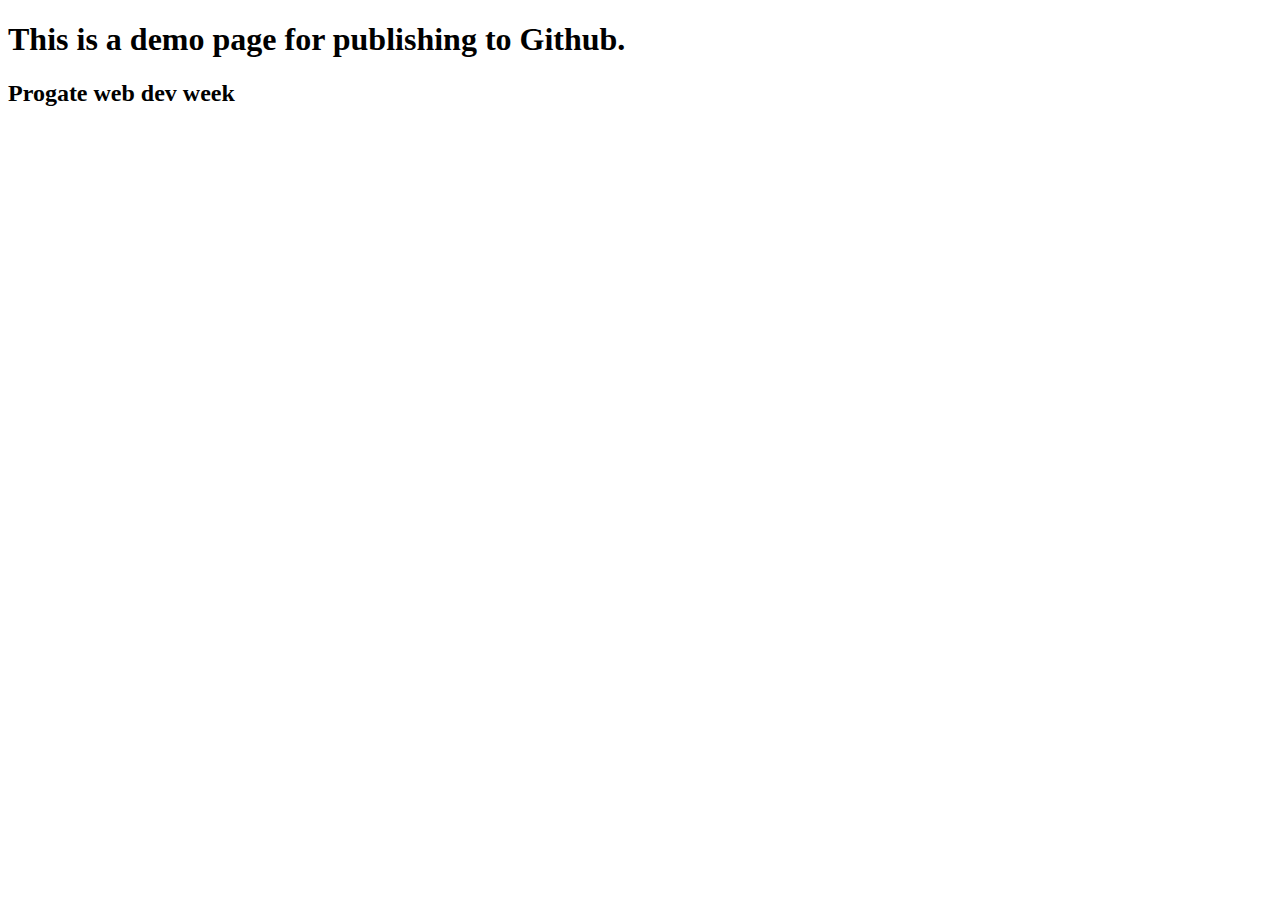
<file: index.html>
<!DOCTYPE html>
<html lang="en">
  <head>
    <meta charset="UTF-8" />
    <meta http-equiv="X-UA-Compatible" content="IE=edge" />
    <meta name="viewport" content="width=device-width, initial-scale=1.0" />
    <link rel="stylesheet" href="stylesheet.css">
    <title>Demo : Arjit Malik</title>
  </head>
  <body>
    <h1>This is a demo page for publishing to Github.</h1>
    <h2>Progate web dev week</h2>
  </body>
</html>
</file>
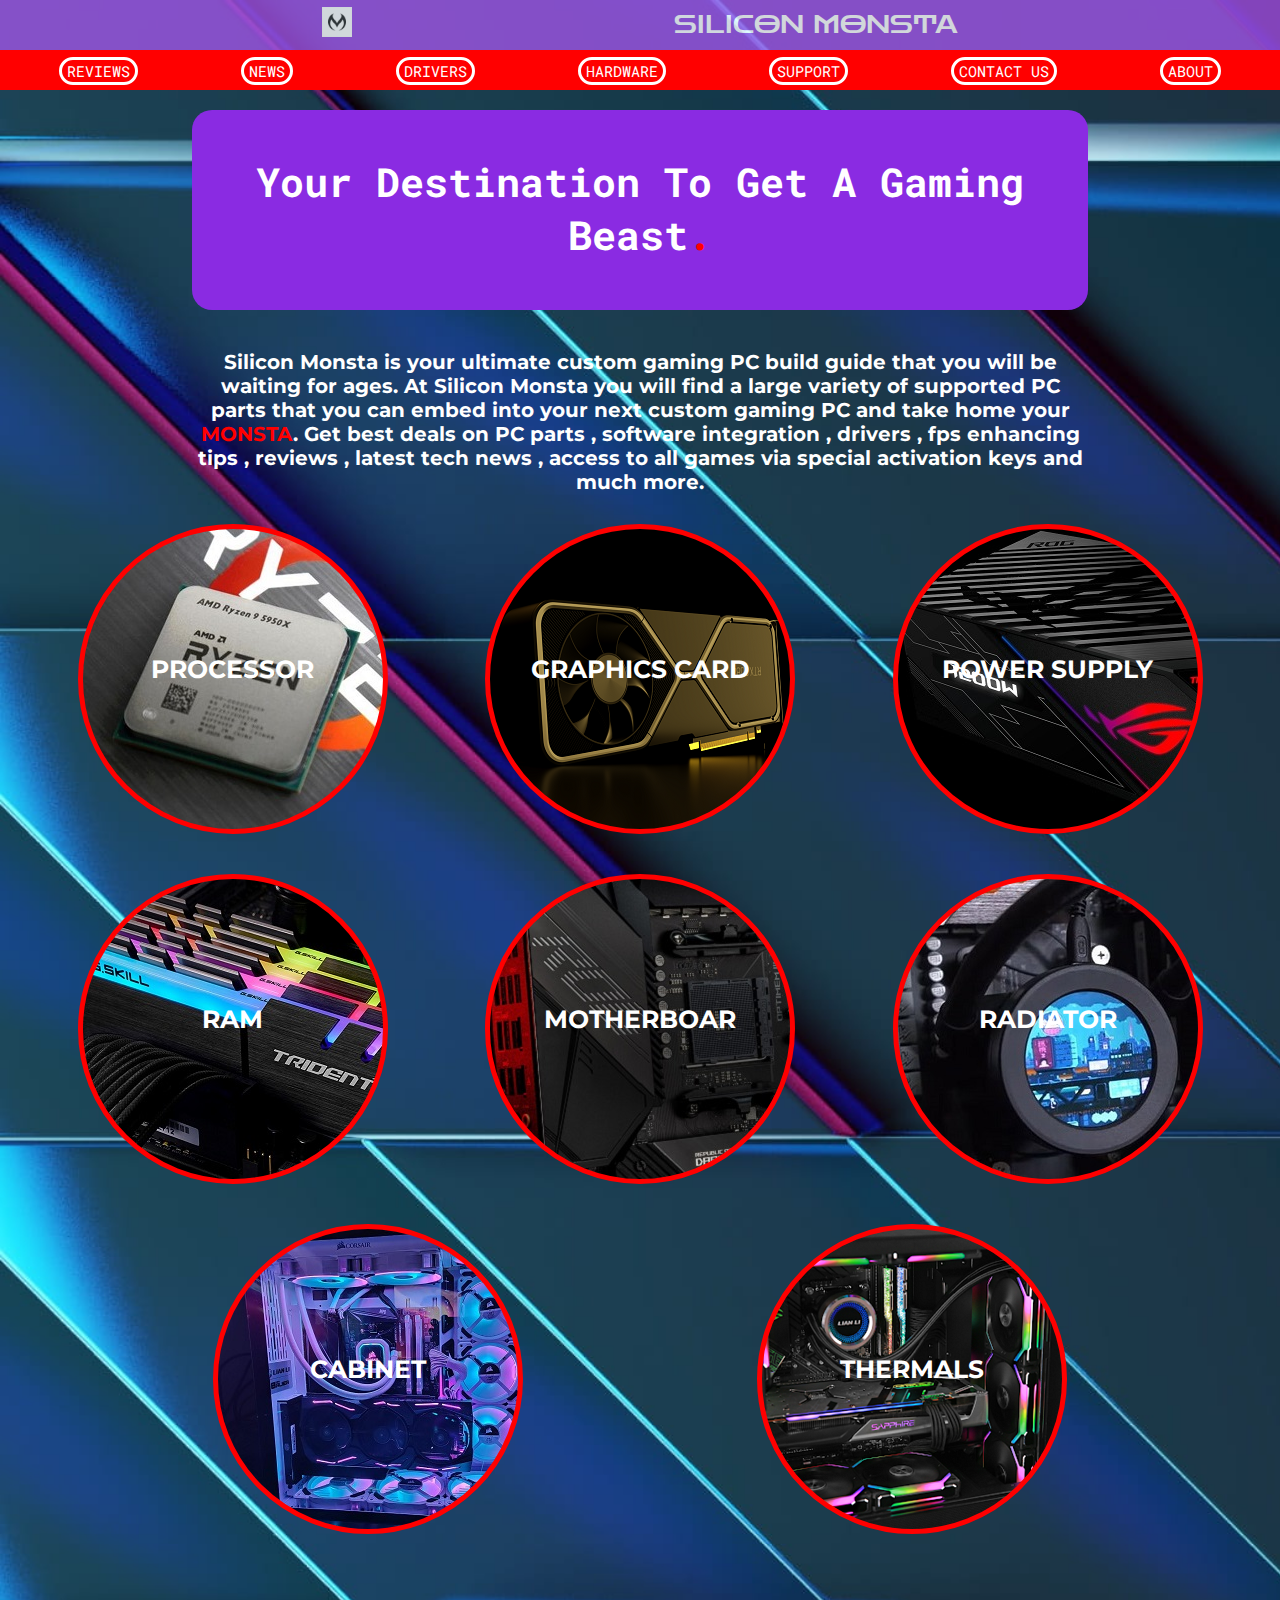
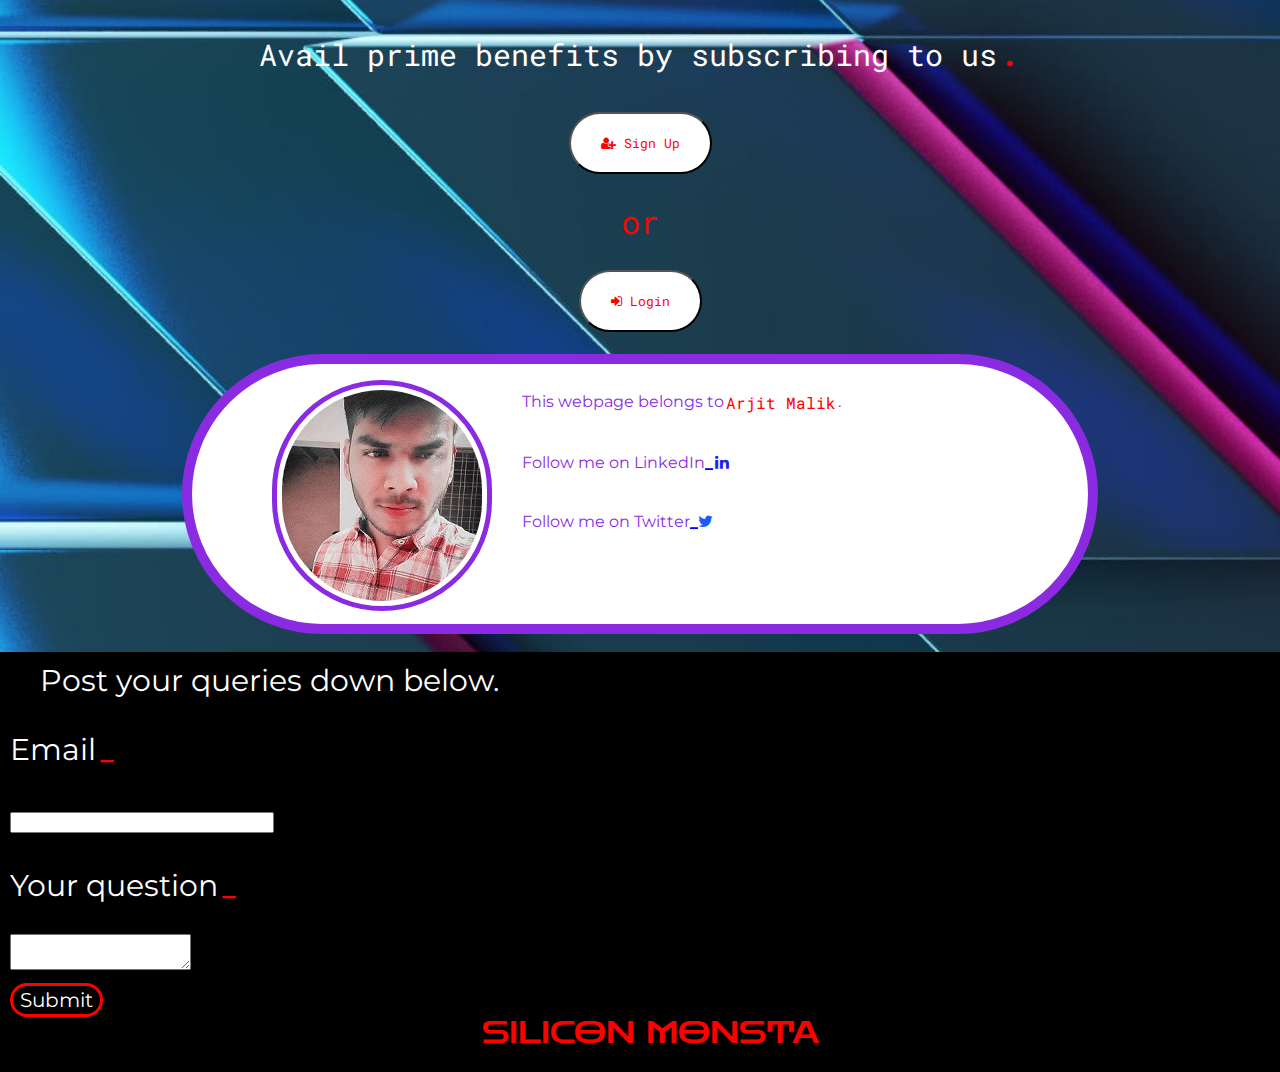
<file: siliconmosta.html>
<!DOCTYPE html>
<html>

<head>
  <meta charset="UTF-8" />
  <link rel="stylesheet" href="main_style.css" />
  <title>Silicon Monsta : Your destination to get your gaming beast</title>
  <link rel="icon" href="logo3.jpg" />
  <link rel="preconnect" href="https://fonts.gstatic.com" />
  <link href="https://fonts.googleapis.com/css2?family=Zen+Dots&display=swap" rel="stylesheet" />
  <link rel="preconnect" href="https://fonts.gstatic.com">
  <link href="https://fonts.googleapis.com/css2?family=Roboto+Mono:ital,wght@1,700&display=swap" rel="stylesheet">
  <link rel="stylesheet" href="https://cdnjs.cloudflare.com/ajax/libs/font-awesome/4.7.0/css/font-awesome.min.css">
  <link rel="preconnect" href="https://fonts.gstatic.com">
  <link href="https://fonts.googleapis.com/css2?family=Montserrat:ital,wght@1,300&display=swap" rel="stylesheet">
</head>

<body>
  <div class="header">
    <a class="headlogo" href="siliconmosta.html"><span><img src="logo3.jpg" class="img-logo"></span> SILICON MONSTA</a>
  </div>
  <div class="navbar">
    <div class="menu-btns">
      <a class="menu" href="#">REVIEWS</a>
      <a class="menu" href="#">NEWS</a>
      <a class="menu" href="#">DRIVERS</a>
      <a class="menu" href="#">HARDWARE</a>
      <a class="menu" href="#">SUPPORT</a>
      <a class="menu" href="#">CONTACT US</a>
      <a class="menu" href="#">ABOUT</a>
    </div>
  </div>
  <div class="top-wrapper">
    <div class="tagline">
      <h1 class="title">Your Destination To Get A Gaming Beast<span class="dot">.</span></h1>
    </div>
    <!-- <div class="scroller">
      <span class="left-arrow"><i class="fa fa-chevron-left"></i></span><img class="imgs" src="gpu.jpg "><span class="right-arrow"><i class="fa fa-chevron-right"></i></span>
    </div> -->
  </div>
  <div class="solution">
    <div class="desp">
<!--       <p> -->
        Silicon Monsta is your ultimate custom gaming PC build guide that you will be waiting for ages. At Silicon
        Monsta you will find a large variety of supported PC parts that you can embed into your next custom gaming PC
        and take home your <span class="monsta">MONSTA</span>.
<!--       </p> -->
<!--       <p> -->
        Get best deals on PC parts , software integration , drivers , fps enhancing tips , reviews , latest tech news ,
        access to all games via special activation keys and much more.
<!--       </p> -->
    </div>
  </div>
  <div class="container">
    <div class="item processors">
      <p>PROCESSOR</p>
    </div>
    <div class="item gpu">
      <p>GRAPHICS CARD</p>
    </div>
    <div class="item psu">
      <p>POWER SUPPLY</p>
    </div>
    <div class="item ram">
      <p>RAM</p>
    </div>
    <div class="item motherboard">
      <p>MOTHERBOAR</p>
    </div>
    <div class="item aio">
      <p>RADIATOR</p>
    </div>
    <div class="item case">
      <p>CABINET</p>
    </div>
    <div class="item cooling">
      <p>THERMALS</p>
    </div>

  </div>
  <div class="signup">
    <div class="member">
      <p>Avail prime benefits by subscribing to us<span class="dot">.</span></p>
    </div>
    <button href="#" class="signup-btn">
      <i class="fa fa-user-plus"></i>  Sign Up
    </button>
    <h1>or</h1>
    <button href="#" class="login-btn">
      <i class="fa fa-sign-in"></i>  Login
    </button>
  </div>
  <div class="about">
    <div class="author">
      <img src="logocopy.jpg" class="author-img"><p>This webpage belongs to <span class="author-name"> Arjit Malik</span>.</p>
      <p>Follow me on LinkedIn  <a href="https://www.linkedin.com/in/arjit-malik-799449206">   _<i class="fa fa-linkedin"></i></a></p>
      <p>Follow me on Twitter  <a href="https://twitter.com/MalikArjit?s=08">   _<i class="fa fa-twitter"></i></a></p>

    </div>
  </div>
  <br>
  <div class="contact">
    <div class="footer-text">
      Post your queries down below.
    </div>
    <div class="input">
      <p>Email<span class="author-name">_</span></p>
      <input class="inputfield">
      <p>Your question<span class="author-name">_</span></p>
      <textarea name="text-area">

      </textarea>
    </div>
    <div class="submit-btn">
      <a href="#" class="submit">Submit</a>
    </div>
    <div class="finisher">
      <a class="footerlogo" href="siliconmosta.html">SILICON MONSTA</a>
    </div>
  </div>
</body>

</html>
</file>
<file: stylesheet.css>
.title {
    color: #02ccba;
  }
</file>
<file: main_style.css>
body{
    margin:0 auto;
    background-image:url("uv.jpg");
    background-size:cover;
    background-color:blueviolet;
}
.header{
    position:sticky;
    top:0px;
    height:50px;
    background-color:white;
    opacity:0.8;
    width:100%;
    z-index:10;
    display:block;
}
.headlogo{
    background-color:white;
    opacity:0.8;
    font-family:'Zen dots' , cursive;
    display:flex;
    flex-direction: row;
    justify-content: space-evenly;
    width:100%;
    height:100%;
    transition:ease-out .09s;
    align-items:center;
    text-align: center;
    outline:none;
    text-decoration:none;
    
}
.img-logo{
    height:30px;
    width:30px;
}
.headlogo:hover{
    background-color:blueviolet;
    font-size:25px;
    cursor:pointer;
    color:white;
}

.top-wrapper{
    width:70%;
    margin:0 auto;
    background-color:blueviolet;
    display:flex;
    flex-direction: column;
    border:none;
    border-radius:20px;
    height:200px;
    font-size:200px;
    color:white;
    justify-content: space-evenly;
    margin-bottom:40px;
}
.top-wrapper h1{
    font-size:40px;
    font-family: 'Roboto Mono', monospace;
    text-align:center;
    margin-bottom:30px;
    transition:ease-out 0.2s;
}
.top-wrapper h1:hover{
    font-size:45px;
}
.dot{
    color:red;
    font-size:40px;
}
/* .scroller{
    text-align:center;
}


.fa:before{
    font-size:25px;
    padding:50px 30px;
}
.imgs{
    height:300px;
    width:600px;
    border:5px solid red;
    border-radius:25px;
} */
.desp {
    font-size:20px;
    font-family: 'Montserrat', sans-serif;
    font-weight:bold;
    width:70%;
    justify-content: space-evenly;
    margin: 10px auto;
    text-align:center;
    
}
/* .desp{
    padding:0 20%;
    
} */
.monsta{
    color:red;
}
.solution{
    width:70%px;
    text-align:center;
    margin:0 auto;
    color:white;
    margin-bottom:0 auto;
}
.navbar{
    width:100%;
    height:40px;
    background-color: red;
    margin-bottom:20px;
    
}
.menu-btns{
    display:flex;
    flex-direction: row;
    justify-content: space-evenly;
    padding:7px;
    
   
    
}
.menu{
    color:white;
    background-color:red;
    border:3px solid white;
    border-radius:50px;
    text-decoration:none;
    font-size:15px;
    margin:auto;
    font-family: 'Roboto Mono', monospace;
    transition: ease-out 0.2s;
    padding:1px 5px;
}
.menu:hover{
    color:red;
    background-color:white;
    border:3px solid white;
    cursor:pointer;
}

.container{
    display:flex;
    flex-wrap:wrap;
    justify-content: space-evenly;
    margin-bottom:70px;
    
}
.item{
    background-color:blueviolet;
    height:300px;
    width:300px;
    border:5px solid red;
    border-radius:200px;
    margin:20px 20px;
    text-align: center;
    text-decoration: none;
    font-family: 'Montserrat', sans-serif;
    font-weight:bolder;
    font-size:25px;
    color:white;
    transition:ease-out 0.1s;
}
.container p{
    position: relative;
    top:100px;
    text-align:center;
}
.processors{
    background-image:url("processors.jpg");
    height:300px;
    width:300px;
    justify-content: space-evenly;
}
.gpu{
    background-image:url("gpu.png");
    height:300px;
    width:300px;
    justify-content: space-evenly;
}
.ram{
    background-image:url("ram.jpg");
    height:300px;
    width:300px;
    justify-content: space-evenly;
}
.psu{
    background-image:url("psu.jpg");
    height:300px;
    width:300px;
    justify-content: space-evenly;
}
.aio{
    background-image:url("aio.jpg");
    height:300px;
    width:300px;
    justify-content: space-evenly;
}
.motherboard{
    background-image:url("motherboard.jpg");
    height:300px;
    width:300px;
    justify-content: space-evenly;
}
.case{
    background-image:url("case.jpg");
    height:300px;
    width:300px;
    justify-content: space-evenly;
}
.cooling{
    background-image:url("fans.png");
    height:300px;
    width:300px;
    justify-content: space-evenly;
}
.item:hover{
    font-size:30px;
    background-blend-mode:color-burn;
    border:40px solid blueviolet;
    margin:-20px -20px;
    cursor:pointer;
}
.signup{
    border:none;
    border-radius:50px;
    width:100%;
    margin:30px auto;
    text-align:center;
    color:white;
    height:300px;
}
.signup h1{
    font-weight:normal;
    font-family:'Roboto Mono' , monospace;
    color:red;
    padding:10px auto;
}
.member{
    font-size:30px;
    font-family:'Roboto Mono' , monospace;
    width:70%;
    margin:0 auto;
    justify-content:space-evenly;
}
.signup-btn{
    background-color: white;
    color:red;
    margin:5px 42%;
    border-radius:50px;
    padding:20px 30px;
    font-family:'Roboto Mono', monospace;
    transition:ease-out 0.1s;
}
.login-btn{
    background-color: white;
    color:red;
    margin:5px 42%;
    border-radius:50px;
    padding:20px 30px;
    font-family:'Roboto Mono', monospace;
    transition:ease-out 0.1s;
    margin-bottom:30px;
    
}
.login-btn:hover{
    background-color:red;
    cursor:pointer;
    color:white;
    
    
}
.signup-btn:hover{
    background-color:red;
    cursor:pointer;
    color:white;
    
}
.about{
    height: 260px;
    background-color: white;
    border:10px solid blueviolet;
    border-radius: 150px;
    width:70%;
    margin:0 auto;
    font-family:Montserrat;
    color:blueviolet;
}
.author-img{
    border:5px solid blueviolet;
    border-radius:150px;
    padding:5px;
    margin:0px 30px 12px 80px;
    float:left;
}
.author p{
    display:flex;
    flex-direction:inherit;
    padding:12px 12px 12px 0px;
}
.author-name{
    color:red;
    font-family:'Roboto Mono';
    padding:0px 2px 0px 2px;
}
.fa-linkedin{
    color:rgb(33, 33, 243);
    padding:0px 2px 0px 2px;
}
.fa-twitter{
    color:rgb(27, 88, 255);
}
.contact{
    height:400px;
    background-color: #000;
    padding:10px;
    color:white;
    font-family:Montserrat;
    font-size:30px;
    width:100%;
    
}
.inputfield{
    width:20%;
}
.text-area{
    width:40%;
}
.footer-text{
    margin-left:30px;
}
.footerlogo{
    opacity:1;
    font-family:'Zen dots' , cursive;
    display:flex;
    flex-direction: row;
    justify-content: space-evenly;
    width:100%;
    height:100%;
    transition:ease-out .09s;
    align-items:center;
    text-align: center;
    outline:none;
    text-decoration:none;
    color:red;
    
}
.footerlogo:hover{
    font-size:40px;
    color:blueviolet;
}
.submit{
    border:3px solid red;
    color:white;
    text-decoration:none;
    border-radius:50px;
    font-size:20px;
    padding:2px 7px;
    transition:ease-out 0.2s;
}
.submit:hover{
    color:white;
    background-color: red;
    font-size: 21px;
}
</file>
